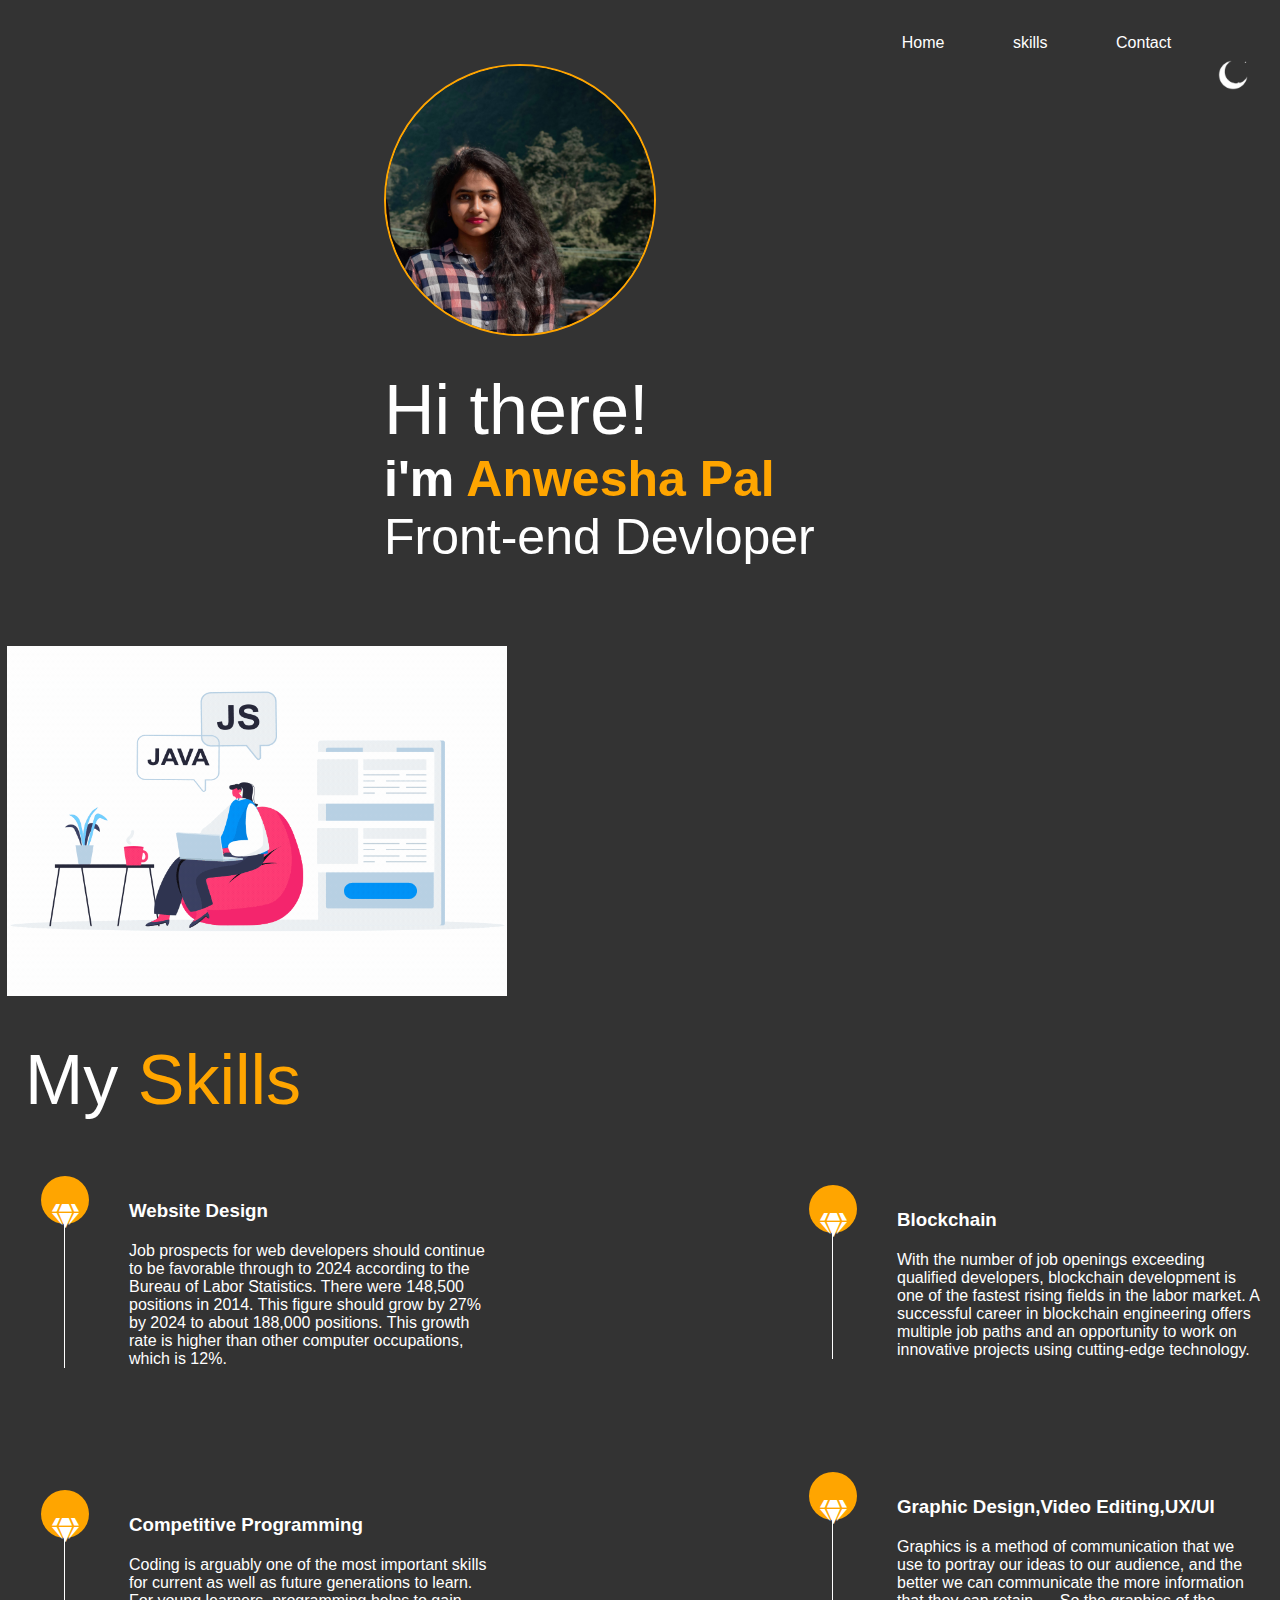
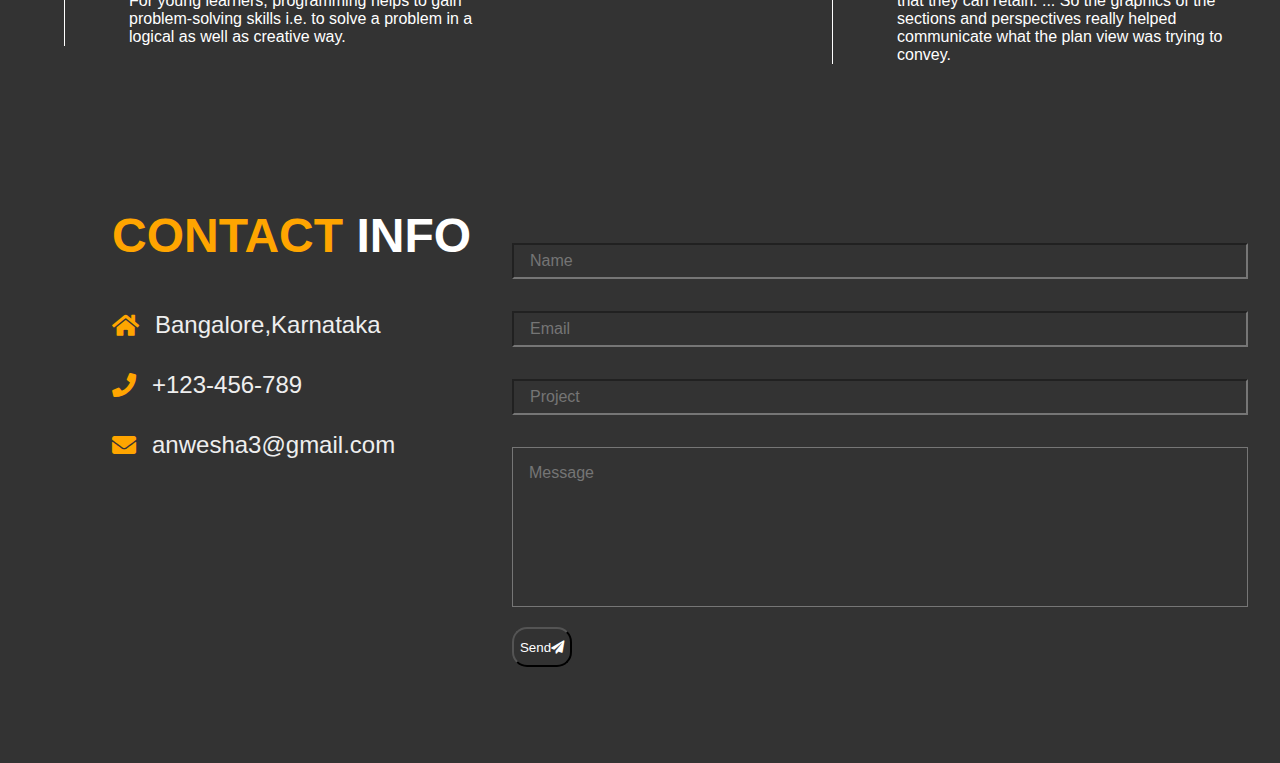
<file: index.html>
<!DOCTYPE html>
<html lang="en">
<head>
    <meta charset="UTF-8">
    <meta http-equiv="X-UA-Compatible" content="IE=edge">
    <meta name="viewport" content="width=device-width, initial-scale=1.0">
    <title>Portfolio</title>
    <link rel="stylesheet" href="style.css">
    <link rel="stylesheet" href="https://cdnjs.cloudflare.com/ajax/libs/font-awesome/5.15.4/css/all.min.css">
</head>
<body>
    
  <section class="111">
      <nav>
          <a href="index.html"></a>
          <div class="nav-links" id="navlinks">
            <i class="fa fa-times" class="fa1"  onclick="hidemenu()"></i>
              <ul>
                <li><a href="index.html">Home</a></li>
                <li><a href="skills.html">skills</a></li>
                <li><a href="contact.html">Contact</a></li>
              </ul>
              <img src="images/moon1-removebg-preview.png" onclick="my()" id="moon">
          </div>
          <img src="images/moon1-removebg-preview.png" onclick="my2()" class="hide">


          <i class="fa fa-bars" id="fa2" onclick="showmenu()"></i>
          
   
        </nav>
      <div class="header">

         
        <img src="images/B612_20210918_180654_780.jpg">
        <h1 class="h1">Hi there!</h1>
        <h2 class="h2">i'm<span> Anwesha Pal</span></h2>
        <p>Front-end Devloper</p>
      </div>
  </section>
  <section class="giphy" id="giphy">
    <img src="images/programming_01.gif">
    
   
    </section>


 <!--Course--> 
<section class="course" id="course">
  <h1 class="heading">My<span> Skills</span></h1>
  
  




  <div class="box-container">
    <div class="box">
      <i class="fas fa-gem"></i>
      <h3>Website Design</h3>
      <p>Job prospects for web developers should continue to be favorable through to 2024 according to the Bureau of Labor Statistics. There were 148,500 positions in 2014. This figure should grow by 27% by 2024 to about 188,000 positions. This growth rate is higher than other computer occupations, which is 12%.</p>
    </div>
    <div class="box">
      <i class="fas fa-gem"></i>
      <h3>Blockchain</h3>
      <p>With the number of job openings exceeding qualified developers, blockchain development is one of the fastest rising fields in the labor market. A successful career in blockchain engineering offers multiple job paths and an opportunity to work on innovative projects using cutting-edge technology.</p>
    </div>
    <div class="box">
      <i class="fas fa-gem"></i>
      <h3>Competitive Programming</h3>
      <p>Coding is arguably one of the most important skills for current as well as future generations to learn. For young learners, programming helps to gain problem-solving skills i.e. to solve a problem in a logical as well as creative way.</p>
    </div>
    <div class="box">
      <i class="fas fa-gem"></i>
      <h3>Graphic Design,Video Editing,UX/UI</h3>
      <p>Graphics is a method of communication that we use to portray our ideas to our audience, and the better we can communicate the more information that they can retain. ... So the graphics of the sections and perspectives really helped communicate what the plan view was trying to convey.</p>
    </div>
  </div>
</section>
<!---contact-->
<section class="contact">
  <div class="row">
    <div class="content">

           <h1 class="heading"><span> Contact</span> info</h1>

      <div class="info">

          
           <h1><i class="fa fa-home"></i>Bangalore,Karnataka</h1>
         

        <h1><i class="fa fa-phone"></i>+123-456-789</h1>
      
 
  
     
     
       <h1><i class="fa fa-envelope"></i>anwesha3@gmail.com</h1>
    

</div>
</div>
<form action="">
  <input type="text" placeholder="Name" class="box">
  <input type="text" placeholder="Email" class="box">
  <input type="text" placeholder="Project" class="box">
  <textarea rows="10" cols="30" placeholder="Message" class="box message"></textarea>
  <button type="submit" class="btn">Send<i class="fas fa-paper-plane"></i></button>
</form>

</div>


</section>
<!--icons-->
<!--<section class="io">
  <div class="icons">
    <i class="fa fa-facebook"></i>
    <i class="fa fa-linkedin"></i>
    <i class="fa fa-instagram"></i>
    <i class="fa fa-twitter"></i>
  </div>
</section>-->


<script>
 var a=alert("Heyyy Glad to see you here :)");

 var moon1 = document.body;
function my(){
   moon1.classList.toggle('light-mode');
}

var moon2 = document.body;
function my2(){
   moon2.classList.toggle('light-mode1');
}



  var navlinks = document.getElementById("navlinks");
 function showmenu(){
  navlinks.style.right="0";
 }
 function hidemenu(){
  navlinks.style.right="-200px";
 }



</script>




</body>
</html>
</file>
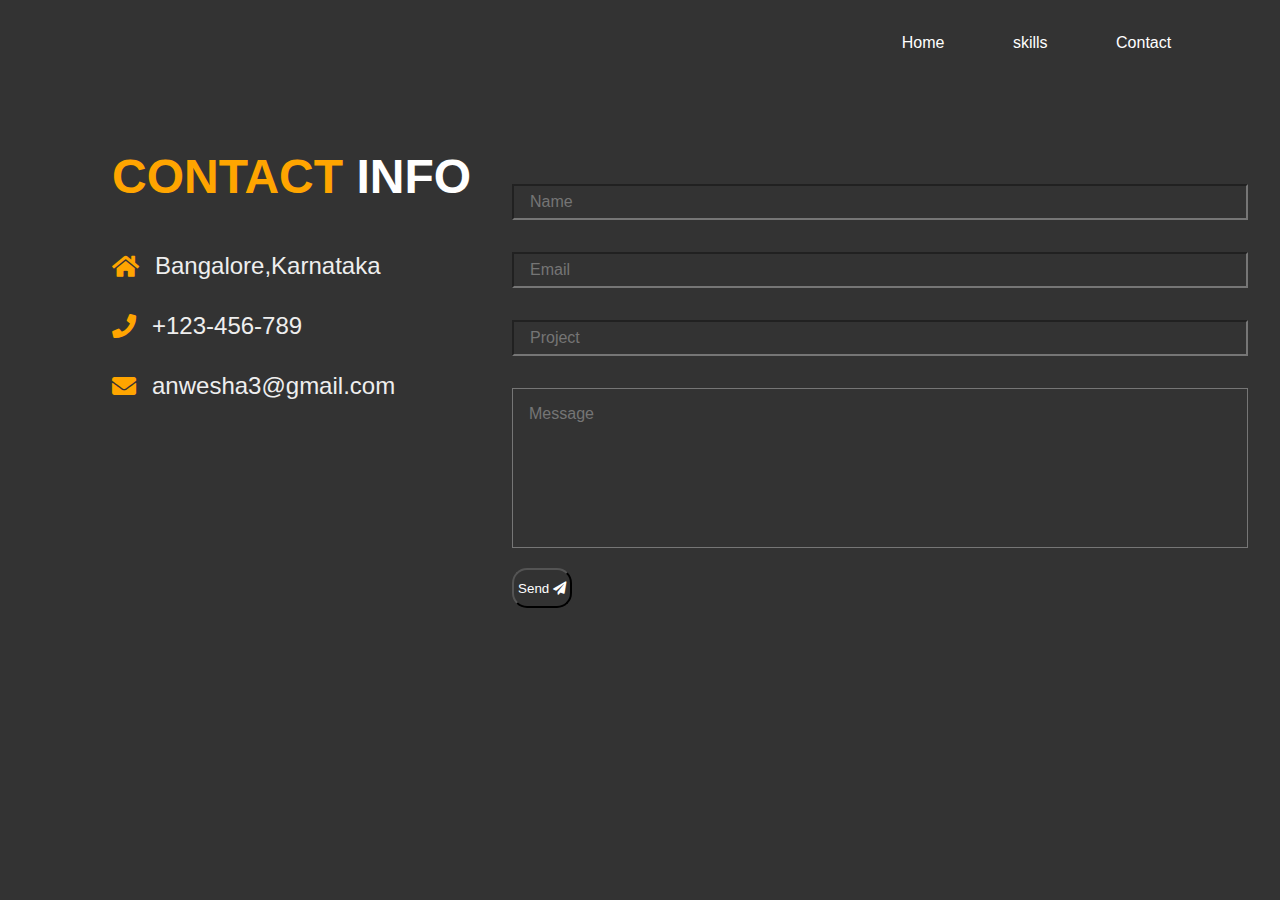
<file: contact.html>
<!DOCTYPE html>
<html lang="en">
<head>
    <meta charset="UTF-8">
    <meta http-equiv="X-UA-Compatible" content="IE=edge">
    <meta name="viewport" content="width=device-width, initial-scale=1.0">
    <title>Portfolio</title>
    <link rel="stylesheet" href="style.css">
    <link rel="stylesheet" href="https://cdnjs.cloudflare.com/ajax/libs/font-awesome/5.15.4/css/all.min.css">
</head>
<body>
    
  <section class="111">
      <nav>
          <a href="index.html"></a>
          <div class="nav-links" id="navlinks">
            <i class="fa fa-times" class="fa1" onclick="hidemenu()"></i>
              <ul>
                <li><a href="index.html">Home</a></li>
                <li><a href="skills.html">skills</a></li>
                <li><a href="contact.html">Contact</a></li>
              </ul>
          </div>
          <img src="images/moon1-removebg-preview.png" onclick="my2()" class="hide">
          <i class="fa fa-bars" id="fa2" onclick="showmenu()"></i> 
          
      </nav>
      
 <!--Course--> 

<!---contact-->
<section class="contact">
  <div class="row">
    <div class="content">

           <h1 class="heading"><span> Contact</span> info</h1>

      <div class="info">

          
           <h1><i class="fa fa-home"></i>Bangalore,Karnataka</h1>
         

        <h1><i class="fa fa-phone"></i>+123-456-789</h1>
      
 
  
     
     
       <h1><i class="fa fa-envelope"></i>anwesha3@gmail.com</h1>
    

</div>
</div>
<form action="">
  <input type="text" placeholder="Name" class="box">
  <input type="text" placeholder="Email" class="box">
  <input type="text" placeholder="Project" class="box">
  <textarea rows="10" cols="30" placeholder="Message" class="box message"></textarea>
  <button type="submit" class="btn"> Send <i class="fas fa-paper-plane"></i></button>
</form>

</div>


</section>
<!--icons-->
<!--<section class="io">
  <div class="icons">
    <i class="fa fa-facebook"></i>
    <i class="fa fa-linkedin"></i>
    <i class="fa fa-instagram"></i>
    <i class="fa fa-twitter"></i>
  </div>
</section>-->


<script>
 // var a=alert("Thank you for exploring Anwesha's website :)");

  var navlinks = document.getElementById("navlinks");
 function showmenu(){
  navlinks.style.right="0";
 }
 function hidemenu(){
  navlinks.style.right="-200px";
 }
 var moon2 = document.body;
function my2(){
   moon2.classList.toggle('light-mode1');
}


</script>




</body>
</html>
</file>
<file: style.css>
*{
    padding:0;
    margin:0;
    font-family: sans-serif;
    box-sizing: border-box;
}
body{
    width:100%;
    height:100vh;
    background-color: #333;
    background-size: cover;
    background-position: center;
    position:relative;
    transition: 0.5s ease;
}
.header img{
    width:17rem;
    height:17rem;
    border-radius: 50%;
    border:2px solid orange;
    margin-bottom: 30px;
    object-fit: cover;
    margin-left: 24rem;
    margin-top:-55px;
  
}
.header .h1{
    font-size: 70px;
    color:#fff;
    margin-left: 24rem;
    font-weight: 300;
}
.header .h2{
    font-size:50px ;
    color:#fff;
    margin-left: 24rem;
}
.header .h2 span{
    color:orange;
}
.header p{
    font-size: 50px;
    color:#fff;
    margin-left: 24rem;
}  
nav{
    display: flex;
    text-align: center;
    justify-content: space-between;
    padding:2% 6%;
}
.nav-links{
    flex:1;
    text-align: right;
}
.nav-links ul li{
    list-style: none;
    display: inline-block;
    padding:8px 12px;
    position: relative;
 
}
.nav-links ul li a{
  text-decoration: none;
  color:#fff;
  padding:5px 20px;
  transition: 0.6s ease;
  
}

.nav-links ul li a:hover{
    text-decoration: none;
   background: orange;
   
}
.nav-links img{
    width:30px;
    cursor: pointer;
    margin-right:-45px;
    
}
nav .hide{
    display: none;
}
/*.nav-links img {
   background: #efefef;
   height:20px;
   width:50px;
   border-radius:15px;
   border: 0;
   outline: 0;
   cursor: pointer;
   margin-right: -45px;

}*/

/*.nav-links button span{
    display: block;
    background: #999;
    height:20px;
    width:20px;
    border-radius: 50%;
   margin-left: 2px;
}*/
.light-mode{
    background: linear-gradient(90deg, rgba(2,0,36,1) 0%, rgba(14,142,191,1) 100%, rgba(0,212,255,1) 100%);
    color:white;
}
nav .fa{
    display: none;
}


.course .box-container{
    display: flex;
    align-items: center;
    justify-content:space-between;
    flex-wrap: wrap;
    padding:1rem 0;
    padding-left:3rem;
}
.course .box-container .box{
    width: 27rem;
    margin:4rem 1rem;
    padding-left: 4rem;
    border-left: 1px solid #fff;
    color:#fff;
    position: relative;
}
.course .box-container .box p{
    font-weight: normal;
    margin-top: 20px;
}



.course .heading{
   margin-top: 40px;
   margin-left: 25px;
   color:#fff;
   font-size: 70px;
   font-weight: 100;
}
.course .heading span{
    color: orange;
}
.course .lan{
    margin-top: 30px;
    margin-bottom: 20px;
    color:orange;
    text-decoration: none;
    font-weight: 300;
    font-size: 20px;
}

.course .lan3{
    flex: 1;
    text-align: right;
    margin-right: 40rem;
    margin-top:5px;
}





.course .box-container .box i{
    position:absolute;
    top:-1.5rem;
    left:-1.5rem;
    height:3rem;
    width:3rem;
    border-radius: 50%;
    text-align: center;
    font-size: 1.5rem;
    color:#fff;
    background: orange;
    line-height: 5rem;

}
.giphy img{
    margin-top:80px;
     margin-left:7px;
     width:500px;
     height:350px;
    
}
/*.giphy .heading{
    margin-top:70px;
    margin-left: 25px;
    color:#fff;
    font-size: 70px;
    font-weight: 100;
}
.giphy .heading span{
    color: orange;
}*/
/*.contact{
    width:80%;
    margin: auto;

}
.contact-col{
    flex-basis: 48%;
    margin-bottom: 30px;
}
.contact-col div{
    display: flex;
    align-items: center;
    margin-bottom: 40px;
}
.contact-col div .fa{
    font-size: 28px;
    color:orange;
    margin:10px;
    margin-right:30px;
}
.contact-col div p{
    padding: 0;
    color: #fff;
}
.contact-col div h1{
    font-size: 20px;
    margin-bottom: 5px;
    color:#fff;
    font-weight: 400;
}
.contact-col input , .contact-col textarea{
    width:100%;
    padding:15px;
    margin-bottom: 17px;
    outline: none;
    border: #fff;
}*/
.contact .row{
    display:flex;
    align-items: center;
    justify-content: center;
    flex-wrap: wrap;
}
.contact .row .content{
    flex: 1 1 30rem;
    padding: 4rem;
    padding-bottom: 0;
    margin-left: 3rem;
}
.contact .row form{
    flex: 1 1 45rem;
    padding: 2rem;
    margin-top: -280px;
   margin-left: 30rem;
   margin-bottom: 4rem;
}
.contact .row form .box{
    padding: 1rem;
    margin: 1rem 0;
    background: #333;
    color: #fff;
    text-transform: none;
    font-size: 1rem;
    width: 100%;
    height:0.5rem;
}
.contact .row form .message{
    height: 10rem;
    resize: none;
    
}
.contact .row .content .heading{
    text-transform: uppercase;
    color:#fff;
    font-size: 3rem;
    padding-bottom: 2rem;
}
.contact .row .content .heading span{
    color: orange;
}
.contact .row .content .info h1{
    display:flex;
    align-items: center;
    font-size: 1.5rem;
    color: #eee;
    padding: 1rem 0;
    font-weight: normal;
}
.contact .row .content .info h1 i{
    padding-right: 1rem;
    color: orange;
}
.contact .row form .btn{
    background: #3333;
    color:#fff;
    text-decoration: none;
    cursor: pointer;
    height:40px;
    width:60px;
    padding:1px;
    border-radius:15px;
    outline: 0;
}

.contact .row form .btn:hover{
   background-color: orange;
   transition: 0.5s ;
}
/*.io .icons .fa{
    margin:0 13px;
    color: orange;
    font-weight: 600;
    padding: 18px 0;
    cursor: pointer;
   
}*/


























@media(max-width:700px){
    .header img{
        width:15rem;
        height:15rem;
        border-radius: 50%;
       
        margin-bottom: 30px;
        object-fit: cover;
        margin-left: 4.8rem;
        margin-top: 1rem;
      
    }
    .header .h1{
        margin-top: 25px;
        font-size: 70px;
        color:#fff;
        margin-left: 4rem;
        font-weight: 300;
    }
    .header .h2{
        font-size:38px ;
        color:#fff;
        margin-left:4rem;
    }
    .header .h2 span{
        color:orange;
    }
    .header p{
        font-size: 30px;
        color:#fff;
        margin-left:4rem;
    }
    .nav-links ul li{
       display: block;
       margin-top: 20px;
    }
    .nav-links{
        position:fixed;
        background: olive;
        height:100vh;
        width:200px;
        top:0;
        right:-200px;
        z-index: 2;
        transition: 1s;
        text-align: left;
    } 
 nav .fa{
     color:#fff;
     display: block;
     margin: 10px;
     font-size: 25px;
     cursor: pointer;  
 } 
 nav .fa1{
    color:#fff;
    display: block;
    margin: 10px;
    font-size: 25px;
    cursor: pointer;  
} 
nav #fa2{
    color:#fff;
    display: block;
    margin: 10px;
    margin-right: -20px;
    font-size: 35px;
    cursor: pointer;  
} 




/*nav .plz{
    margin-right: 2000rem;
}*/ 

 .nav-links ul{
    padding:15px;
} 
.giphy img{
    margin-top:10rem;
    margin-left: 0;
     width:17rem;
     height:12rem;
    
}
.course .heading{
    margin-top:7px;
    margin-left: 25px;
    color:#fff;
    font-size: 70px;
    font-weight: 500;
}
.course .heading span{
    color: orange;
}
.course .box-container{
    display: flex;
    align-items: center;
    justify-content:space-between;
    flex-wrap: wrap;
    padding:1rem 0;
    padding-left:1rem;
}
.course .box-container .box{
    width: 27rem;
    margin:4rem 1rem;
    padding-left: 2rem;
    border-left: 1px solid #fff;
    color:#fff;
    position:relative;
}
.contact .row form{
    margin: 3rem 0;
}
.contact .row .content .heading{
    text-transform: uppercase;
    color:#fff;
    font-size: 3rem;
    padding-bottom: 2rem;
    margin-right: 3.5rem;
}
.contact .row .content .heading span{
    color: orange;
}
.contact .row .content .info h1{
    display:flex;
    align-items: center;
    font-size: 1.3rem;
    color: #eee;
   
    padding: 1rem 0;
    font-weight: normal;
}
.contact .row .content .info h1 i{
    padding-right: 1rem;
    color: orange;
}

.nav-links img{
    display: none;
}
.light-mode1{
    background: linear-gradient(90deg, rgba(2,0,36,1) 0%, rgba(14,142,191,1) 100%, rgba(0,212,255,1) 100%);
    color:white;
}
.contact .row form .box{
    padding: 1rem;
    margin: 1rem 0;
    background: orange;
    color: #fff;
    text-transform: none;
    font-size: 1rem;
    width: 100%;
    height:0.5rem;
}
.contact .row form .message{
    height: 10rem;
    resize: none;
    
}
nav .hide{
    width:25px;
    display:flex;
    height: 25px;
    margin:10px;
   margin-right:250px;
    cursor: pointer;
   margin-top: 15px;
    font-size: 35px;
}










@viewport{
    zoom :1.0;
    width:extend-to-zoom;
}
@-ms-viewport{
    width:extend-to-zoom;
    zoom:1.0;
}







}
</file>
